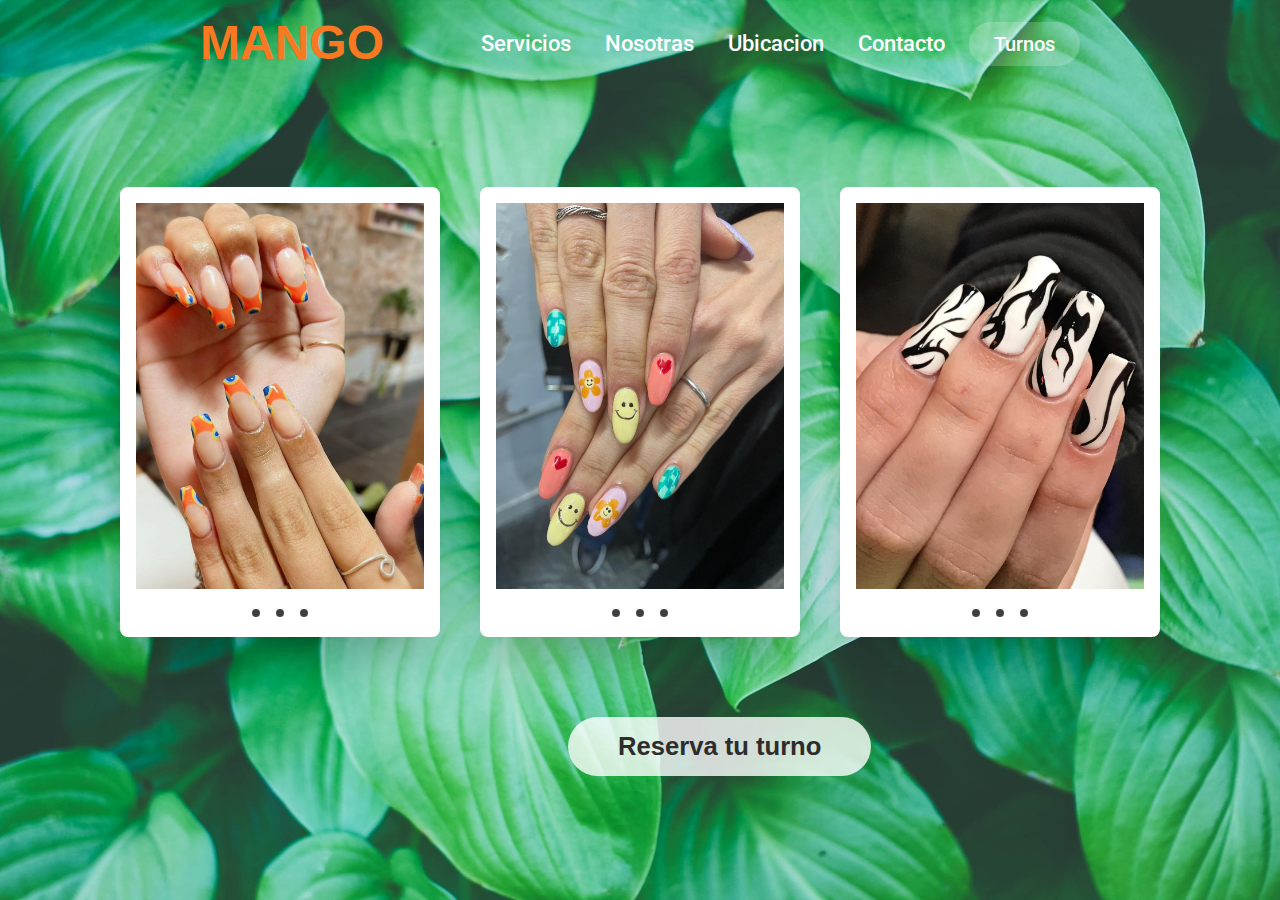
<file: index.html>
<!DOCTYPE html>
<html lang="es">
  <head>
    <meta charset="UTF-8" />
    <meta http-equiv="X-UA-Compatible" content="IE=edge" />
    <meta name="viewport" content="width=device-width, initial-scale=1.0" />
    <link rel="stylesheet" href="css/styles.css" />
    <link
      rel="stylesheet"
      href="https://cdnjs.cloudflare.com/ajax/libs/font-awesome/6.4.0/css/all.min.css"
      integrity="sha512-iecdLmaskl7CVkqkXNQ/ZH/XLlvWZOJyj7Yy7tcenmpD1ypASozpmT/E0iPtmFIB46ZmdtAc9eNBvH0H/ZpiBw=="
      crossorigin="anonymous"
      referrerpolicy="no-referrer"
    />
    <title>Mango Nails&Beauty</title>
  </head>
  <body>
    <header>
      <a href="index.html" class="brand">MANGO</a>
      <div class="menu-btn"></div>
      <div class="navigation">
        <div class="navigation-items">
          <a href="service.html">Servicios</a>
          <a href="#">Nosotras</a>
          <a href="#">Ubicacion</a>
          <a href="#">Contacto</a>
          <a href="https://test123.nicasys.ar/" class="btn-turnos">Turnos</a>
        </div>
      </div>
    </header>

    <section class="home">
      <div class="content">
        <div class="slider-wrapper slider-pmaxwmarg">
          <div class="slider">
            <img
              src="img/uñas/258751448_1305770266519343_3861193756973970611_n.jpg"
              alt="uñas1"
              class="slide1"
              id="slide1"
            />
            <img
              src="img/uñas/291589480_1054004661915465_8070044350767184376_n.jpg"
              alt="uñas2"
              class="slide2"
              id="slide2"
            />
            <img
              src="img/uñas/291605928_1033148363999188_7965193248808920447_n.jpg"
              alt="uñas3"
              class="slide3"
              id="slide3"
            />
          </div>
          <div class="slider-nav">
            <a href="#slide1"></a>
            <a href="#slide2"></a>
            <a href="#slide3"></a>
          </div>
        </div>
        <div class="slider-wrapper-2 slider-pmaxwmarg">
          <div class="slider">
            <img
              src="img/uñas/291628297_1376668499481774_2627370178949680066_n.jpg"
              alt="uñas4"
              class="slide4"
              id="slide4"
            />
            <img
              src="img/uñas/291726114_454820536482282_2661721811969067390_n.jpg"
              alt="uñas5"
              class="slide5"
              id="slide5"
            />
            <img
              src="img/uñas/291993462_3196660680608203_8973906679059840340_n.jpg"
              alt="uñas6"
              class="slide6"
              id="slide6"
            />
          </div>
          <div class="slider-nav">
            <a href="#slide4"></a>
            <a href="#slide5"></a>
            <a href="#slide6"></a>
          </div>
        </div>
        <div class="slider-wrapper-3 slider-pmaxwmarg">
          <div class="slider">
            <img
              src="img/uñas/298250066_3327655904132616_2809541928363311021_n (1).jpg"
              alt="uñas7"
              class="slide7"
              id="slide7"
            />
            <img
              src="img/uñas/298346273_1406585856507424_2612470811240037569_n.jpg"
              alt="uñas8"
              class="slide8"
              id="slide8"
            />
            <img
              src="img/uñas/298379493_2169440673234022_869848363907867679_n.jpg"
              alt="uñas9"
              class="slide9"
              id="slide9"
            />
          </div>
          <div class="slider-nav">
            <a href="#slide7"></a>
            <a href="#slide8"></a>
            <a href="#slide9"></a>
          </div>
        </div>
        <div class="div"></div>
        <div class="btn-box">
          <a
            href="https://test123.nicasys.ar/"
            target="_blank"
            class="cta-btn try"
            >Reserva tu turno</a
          >
        </div>
        <div class="media-icons">
          <a href="https://www.instagram.com/mango_nailart/" target="_blank"
            ><i class="fa-brands fa-instagram"></i
          ></a>
          <a href="#"><i class="fa-brands fa-facebook-f"></i></a>
          <a
            href="https://api.whatsapp.com/send?phone=5491135640676"
            target="_blank"
            ><i class="fa-brands fa-whatsapp"></i
          ></a>
        </div>
      </div>
    </section>
   
    </section>

    <script type="text/javascript">
      //javascript of responsive navigationm menu
      const menuBtn = document.querySelector(".menu-btn");
      const navigation = document.querySelector(".navigation");

      menuBtn.addEventListener("click", () => {
        menuBtn.classList.toggle("active");
        navigation.classList.toggle("active");
      });
    </script>
  </body>
</html>
</file>
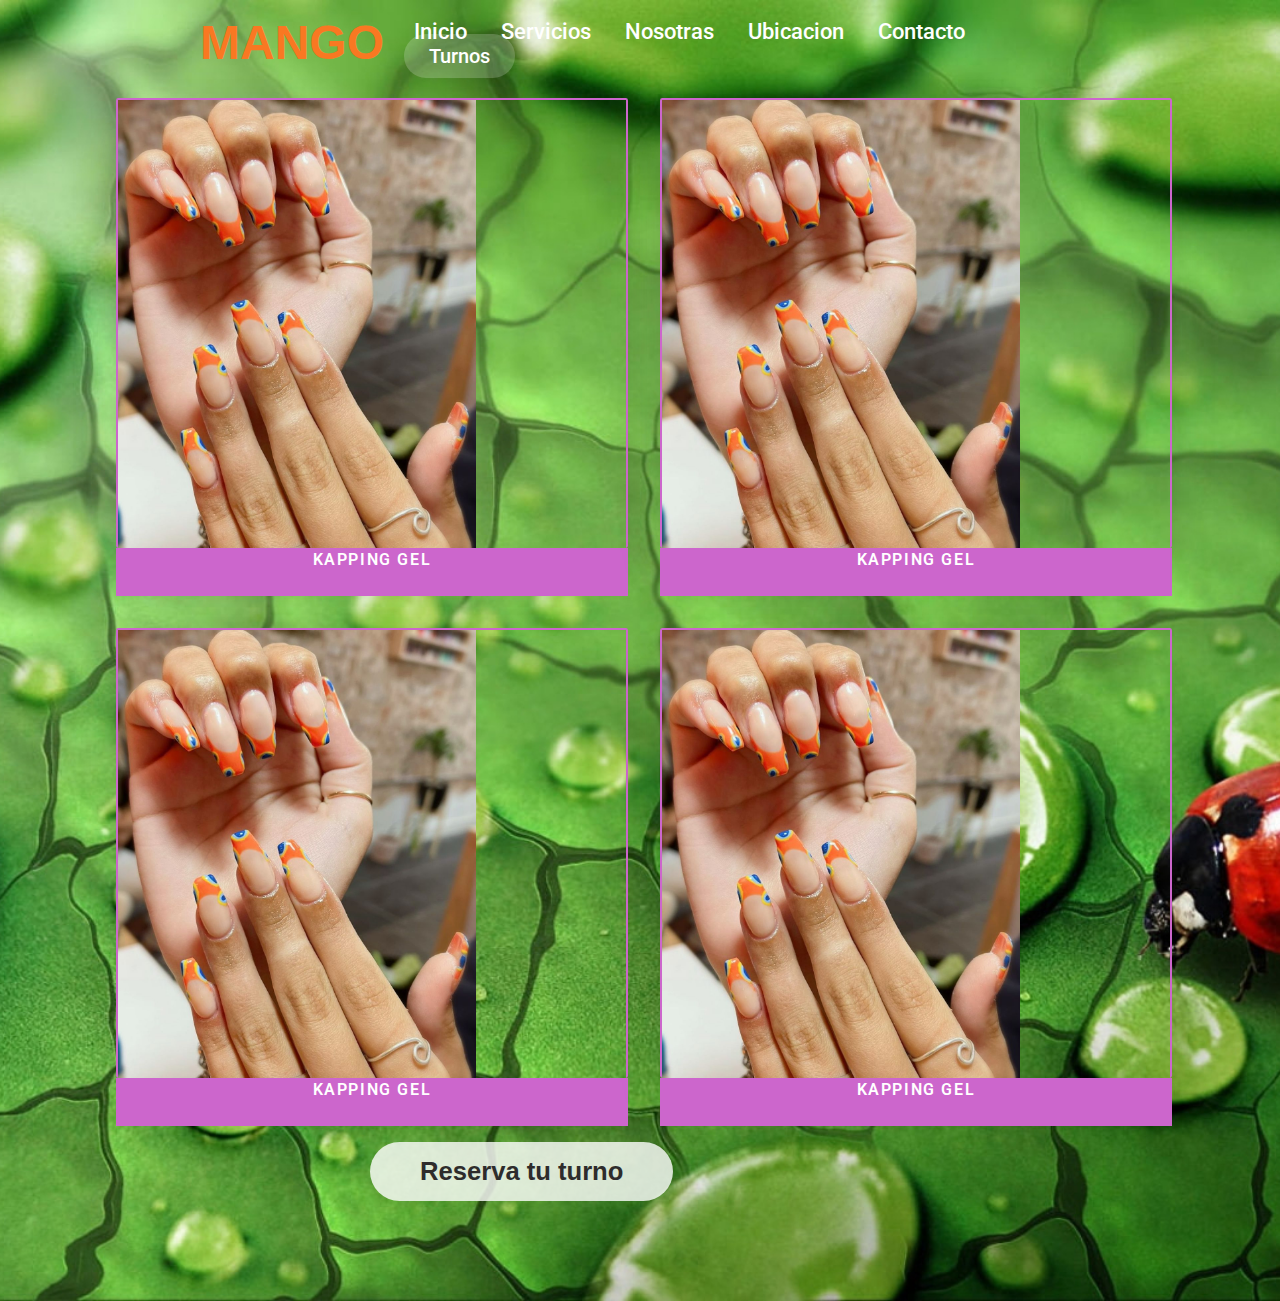
<file: service.html>
<!DOCTYPE html>
<html lang="es">
  <head>
    <meta charset="UTF-8" />
    <meta http-equiv="X-UA-Compatible" content="IE=edge" />
    <meta name="viewport" content="width=device-width, initial-scale=1.0" />
    <link rel="stylesheet" href="css/service.css" />
    <link
      rel="stylesheet"
      href="https://cdnjs.cloudflare.com/ajax/libs/font-awesome/6.4.0/css/all.min.css"
      integrity="sha512-iecdLmaskl7CVkqkXNQ/ZH/XLlvWZOJyj7Yy7tcenmpD1ypASozpmT/E0iPtmFIB46ZmdtAc9eNBvH0H/ZpiBw=="
      crossorigin="anonymous"
      referrerpolicy="no-referrer"
    />
    <title>Servicios | Mango | Nails&Beauty</title>
  </head>
  <body>
    <header>
      <a href="#" class="brand">MANGO</a>
      <div class="menu-btn"></div>
      <div class="navigation">
        <div class="navigation-items">
          <a href="index.html">Inicio</a>
          <a href="service.html">Servicios</a>
          <a href="nosotras.html">Nosotras</a>
          <a href="ubicacion.html">Ubicacion</a>
          <a href="contacto.html">Contacto</a>
          <a href="https://test123.nicasys.ar/" class="btn-turnos">Turnos</a>
        </div>
      </div>
    </header>

    <section class="home">
      <div class="content">
        <div class="container">
          <div class="manos">
            <div class="img">
               <a href="">
                <img
              src="img/uñas/258751448_1305770266519343_3861193756973970611_n.jpg"
              alt="uñas1"
              class="slide1"
              id="slide1"
            />
               </a> 
            </div>
            <div class="div-text">
              <h3 class="box-text"><span class="text">KAPPING GEL</span></h3>
            </div>
          </div>
          <div class="manos semi">
            <div class="img">
               <a href="">
                <img
              src="img/uñas/258751448_1305770266519343_3861193756973970611_n.jpg"
              alt="uñas1"
              class="slide1"
              id="slide1"
            />
               </a> 
            </div>
            <div class="div-text">
              <h3 class="box-text"><span class="text">KAPPING GEL</span></h3>
            </div>
          </div>
          <div class="manos esculpidas">
            <div class="img">
               <a href="">
                <img
              src="img/uñas/258751448_1305770266519343_3861193756973970611_n.jpg"
              alt="uñas1"
              class="slide1"
              id="slide1"
            />
               </a> 
            </div>
            <div class="div-text">
              <h3 class="box-text"><span class="text">KAPPING GEL</span></h3>
            </div>
          </div>
          <div class="manos makeup">
            <div class="img">
               <a href="">
                <img
              src="img/uñas/258751448_1305770266519343_3861193756973970611_n.jpg"
              alt="uñas1"
              class="slide1"
              id="slide1"
            />
               </a> 
            </div>
            <div class="div-text">
              <h3 class="box-text"><span class="text">KAPPING GEL</span></h3>
            </div>
          </div>
        </div>
        
        <div class="media-icons">
          <a href="https://www.instagram.com/mango_nailart/" target="_blank"
            ><i class="fa-brands fa-instagram"></i
          ></a>
          <a href="#"><i class="fa-brands fa-facebook-f"></i></a>
          <a
            href="https://api.whatsapp.com/send?phone=5491135640676"
            target="_blank"
            ><i class="fa-brands fa-whatsapp"></i
          ></a>
        </div>
      </div>
      <div class="btn-box">
          <a
            href="https://test123.nicasys.ar/"
            target="_blank"
            class="cta-btn try"
            >Reserva tu turno</a
          >
        </div>
    </section>
   
    </section>

    <script type="text/javascript">
      //javascript of responsive navigationm menu
      const menuBtn = document.querySelector(".menu-btn");
      const navigation = document.querySelector(".navigation");

      menuBtn.addEventListener("click", () => {
        menuBtn.classList.toggle("active");
        navigation.classList.toggle("active");
      });
    </script>
  </body>
</html>
</file>
<file: css/styles.css>
@import url("https://fonts.cdnfonts.com/css/walbaum-60pt");
/* font-family: 'Walbaum 60pt', sans-serif; */
@import url("https://fonts.cdnfonts.com/css/fournier-mt-std");
/* font-family: 'Fournier MT Std', sans-serif; */
@import url("https://fonts.googleapis.com/css2?family=Poppins:wght@400;800&family=Raleway&family=Roboto:wght@300;400&display=swap");

/* font-family: 'Poppins', sans-serif;
font-family: 'Raleway', sans-serif;
font-family: 'Roboto', sans-serif; */

html {
  scroll-behavior: smooth;
  box-sizing: border-box;
}
*,
*:before,
*:after {
  padding: 0;
  margin: 0;
  box-sizing: inherit;
  text-decoration: none;
}
body {
  font-family: "Roboto", sans-serif;
}

header {
  z-index: 999;
  position: absolute;
  top: 0;
  left: 0;
  width: 100%;
  display: flex;
  justify-content: space-between;
  align-items: center;
  padding: 15px 200px;
  transition: 0.5 ease;
}

header .brand {
  color: #f97822;
  font-size: 3em;
  font-weight: 800;
  text-transform: uppercase;
  text-decoration: none;
  font-family: "Walbaum 60pt", sans-serif;
}

header .navigation {
  position: relative;
}
header .navigation .navigation-items a {
  position: relative;
  color: #fff;
  font-size: 1.4em;
  font-weight: 500;
  text-decoration: none;
  margin-left: 30px;
  transition: 0.3s ease;
}

header .navigation .navigation-items a:before {
  content: "";
  position: absolute;
  background-color: #fff;
  width: 0;
  height: 3px;
  bottom: 0;
  left: 0;
  transition: 0.3s ease;
}
header .navigation .navigation-items a:hover:before {
  width: 100%;
}
header .navigation .navigation-items .btn-turnos {
  color: #ffffff;
  margin-left: 20px;
  padding: 10px 25px;
  font-size: 20px;
  background: rgba(255, 255, 255, 0.2);
  border-radius: 50px;
}
header .navigation .navigation-items .btn-turnos:hover {
  background-color: #ffffff;
  color: #2e2c2c;
}
.slider-pmaxwmarg {
  position: relative;
  max-width: 20rem;

  margin: 5rem auto;
}
.slider::-webkit-scrollbar {
  display: none;
}
::-webkit-scrollbar {
  display: none;
}
.content {
  display: grid;
  grid-template-columns: repeat(3, 1fr);
}
.slider {
  display: flex;
  height: 50vh;
  overflow-x: auto;
  scroll-snap-type: x mandatory;
  scroll-behavior: smooth;
  box-shadow: 0 1.5rem 3rem -0.75rem hsla(0, 0%, 0%, 0.25);
  border-radius: 0.5rem;
  border-bottom: 3rem solid white;
  border-left: 1rem solid white;
  border-top: 1rem solid white;
  border-right: 1rem solid white;
}
.slider img {
  /* display: flex; */
  flex: 1 0 100%;
  scroll-snap-align: start;
  object-fit: cover;

  width: 100%;
  height: 100%;
}
.slider-nav {
  display: flex;
  column-gap: 1rem;
  position: absolute;
  bottom: 1.25rem;
  left: 50%;
  transform: translateX(-50%);
  z-index: 1;
}
.slider-nav a {
  width: 0.5rem;
  height: 0.5rem;
  border-radius: 50%;
  background-color: #000000;
  opacity: 0.75;
  transition: opacity ease 250ms;
}
.slider-nav a:hover {
  opacity: 1;
}

section {
  padding: 100px;
}

.home {
  position: relative;
  width: 100%;
  min-height: 100vh;
  display: flex;
  justify-content: center;
  flex-direction: column;
  background: url(../img/hero-image.jpg);
  background-repeat: no-repeat;
  background-position: center;
  background-size: cover;
  padding-top: 32px;
}
.home .content {
  z-index: 888;
  color: #fff;
  margin-top: 50px;
}
.btn-box {
  display: flex;
  left: 50%;
  transform: translateX(30%);
}
.cta-btn {
  background-color: rgba(255, 255, 255, 0.8);
  padding: 15px 50px;
  border-radius: 50px;
  color: #2e2c2c;
  font-family: "Fournier MT Std", sans-serif !important;
  font-weight: 700;
  font-size: 1.6rem;
}
.cta-btn:hover {
  background-color: #ffffff;
  transition: 0.7s ease;
}

.home .media-icons {
  z-index: 888;
  position: absolute;
  top: 40%;
  right: 30px;
  display: flex;
  flex-direction: column;
  transition: 0.5s ease;
}

.home .media-icons a {
  color: #fff;
  font-size: 1.6em;
  transition: 0.3s ease;
}
.home .media-icons a:not(:last-child) {
  margin-bottom: 20px;
}
.home .media-icons a:hover {
  transform: scale(1.3);
}

@media (max-width: 1040px) {
  header {
    padding: 10px 20px;
  }
  .btn-box {
    transform: translateX(34%);
  }
  .home .media-icons {
    right: 15px;
  }
  header .navigation {
    display: none;
  }
  header .navigation.active {
    position: fixed;
    width: 100%;
    height: 100vh;
    top: 0;
    left: 0;
    display: flex;
    justify-content: center;
    align-items: center;
    background: rgba(1, 1, 1, 0.5);
  }
  header .navigation .navigation-items a {
    color: #222;
    font-size: 1.3em;
    margin: 20px;
  }
  header .navigation .navigation-items a::before {
    background-color: #222;
    height: 3px;
  }
  header .navigation .navigation-items {
    background-color: #fff;
    width: 600px;
    max-width: 600px;
    margin: 20px;
    padding: 40px;
    display: flex;
    flex-direction: column;
    align-items: center;
    border-radius: 5px;
    box-shadow: 0 5px 25px rgb(1, 1, 1 /20%);
  }
  header .navigation .navigation-items .btn-turnos {
    color: #2e2c2c;
  }
  .menu-btn {
    background: url(../img/icons8-menu-rounded-50.png) no-repeat;
    background-size: 30px;
    background-position: center;
    width: 40px;
    height: 40px;
    cursor: pointer;
    transition: 0.3s ease;
  }
  .menu-btn.active {
    z-index: 999;
    background: url(../img/icons8-close-30.png) no-repeat;
    background-size: 25px;
    background-position: center;
    transition: 0.3s ease;
  }
  .content {
    display: inline;
  }
}
@media (max-width: 720px) {
  .btn-box {
    transform: translateX(5%);
  }
  .cta-btn {
    padding: 20px 30px;
  }
}
</file>
<file: css/service.css>
@import url("https://fonts.cdnfonts.com/css/walbaum-60pt");
/* font-family: 'Walbaum 60pt', sans-serif; */
@import url("https://fonts.cdnfonts.com/css/fournier-mt-std");
/* font-family: 'Fournier MT Std', sans-serif; */
@import url("https://fonts.googleapis.com/css2?family=Poppins:wght@400;800&family=Raleway&family=Roboto:wght@300;400&display=swap");
@import url("https://fonts.googleapis.com/css2?family=Raleway:wght@400;800&display=swap");
@import url("https://fonts.cdnfonts.com/css/monument-extended");
/* font-family: 'Poppins', sans-serif;
font-family: 'Raleway', sans-serif;
font-family: 'Roboto', sans-serif; */
@font-face {
  font-family: "IntegralCF-Regular";
  src: local(
      "https://cdn.shopify.com/s/files/1/0561/3898/9704/files/IntegralCF-Regular.woff?v=1645097830"
    ),
    local("Integral-CF-Regular"),
    url("https://cdn.shopify.com/s/files/1/0561/3898/9704/files/IntegralCF-Regular.woff2")
      format("woff2");
  font-weight: 400;
  font-style: normal;
}

@font-face {
  font-family: "IntegralCF-Regular";
  src: url(https://cdn.shopify.com/s/files/1/0561/3898/9704/files/IntegralCF-Regular.woff?v=1645097830)
    format("woff");
  font-weight: 600;
  font-style: bold;
}

html {
  scroll-behavior: smooth;
  box-sizing: border-box;
}
*,
*:before,
*:after {
  padding: 0;
  margin: 0;
  box-sizing: inherit;
  text-decoration: none;
}
body {
  font-family: "Roboto", sans-serif;
}

header {
  z-index: 999;
  position: absolute;
  top: 0;
  left: 0;
  width: 100%;
  display: flex;
  justify-content: space-between;
  align-items: center;
  padding: 15px 200px;
  transition: 0.5 ease;
}

header .brand {
  color: #f97822;
  font-size: 3em;
  font-weight: 800;
  text-transform: uppercase;
  text-decoration: none;
  font-family: "Walbaum 60pt", sans-serif;
}

header .navigation {
  position: relative;
}
header .navigation .navigation-items a {
  position: relative;
  color: #fff;
  font-size: 1.4em;
  font-weight: 500;
  text-decoration: none;
  margin-left: 30px;
  transition: 0.3s ease;
}

header .navigation .navigation-items a:before {
  content: "";
  position: absolute;
  background-color: #fff;
  width: 0;
  height: 3px;
  bottom: 0;
  left: 0;
  transition: 0.3s ease;
}
header .navigation .navigation-items a:hover:before {
  width: 100%;
}
header .navigation .navigation-items .btn-turnos {
  color: #ffffff;
  margin-left: 20px;
  padding: 10px 25px;
  font-size: 20px;
  background: rgba(255, 255, 255, 0.2);
  border-radius: 50px;
}
header .navigation .navigation-items .btn-turnos:hover {
  background-color: #ffffff;
  color: #2e2c2c;
}

/* .content {
  display: grid;
  grid-template-columns: repeat(2, 1fr);
} */
.container {
  display: grid;
  grid-template-columns: repeat(2, 1fr);
}
.manos {
  margin: 1rem 1rem;
}
.manos .img a {
  display: flex;
  width: 40vw;
  height: 50vh;
  box-shadow: 0 1.5rem 3rem -0.75rem hsla(0, 0%, 0%, 0.25);
  border-radius: 0.15rem;
  border-left: 0.15rem solid #cc66cc;
  border-right: 0.15rem solid #cc66cc;
  border-top: 0.15rem solid #cc66cc;
}
.manos .img a img {
  display: flex;
  object-fit: cover;
}

.div-text {
  background-color: #cc66cc;
  max-width: 40vw;
  height: 3rem;
  text-align: center;
}
.text {
  font-family: "roboto", sans-serif !important;
  font-size: 1rem;
  font-weight: 600;
  letter-spacing: 0.1rem;
}
/* .div-text .box-text {
  text-align: center;
} */
.div-text .box-text .text {
  color: #fff;
}
section {
  padding: 100px;
}

.home {
  position: relative;
  width: 100%;
  min-height: 100vh;
  display: flex;
  justify-content: center;
  flex-direction: column;
  background: url(../img/descarga.jpg);
  background-repeat: no-repeat;
  background-position: center;
  background-size: cover;
  padding-top: 32px;
}
.home .content {
  z-index: 888;
  color: #fff;
  margin-top: 50px;
}
.btn-box {
  display: flex;
  left: 50%;
  transform: translateX(25%);
}
.cta-btn {
  background-color: rgba(255, 255, 255, 0.8);
  padding: 15px 50px;
  border-radius: 50px;
  color: #2e2c2c;
  font-family: "Fournier MT Std", sans-serif !important;
  font-weight: 700;
  font-size: 1.6rem;
}
.cta-btn:hover {
  background-color: #ffffff;
  transition: 0.7s ease;
}

.home .media-icons {
  z-index: 888;
  position: absolute;
  top: 40%;
  right: 30px;
  display: flex;
  flex-direction: column;
  transition: 0.5s ease;
}

.home .media-icons a {
  color: #fff;
  font-size: 1.6em;
  transition: 0.3s ease;
}
.home .media-icons a:not(:last-child) {
  margin-bottom: 20px;
}
.home .media-icons a:hover {
  transform: scale(1.3);
}

@media (max-width: 1040px) {
  header {
    padding: 10px 20px;
  }
  .btn-box {
    transform: translateX(34%);
  }
  .home .media-icons {
    right: 15px;
  }
  header .navigation {
    display: none;
  }
  header .navigation.active {
    position: fixed;
    width: 100%;
    height: 100vh;
    top: 0;
    left: 0;
    display: flex;
    justify-content: center;
    align-items: center;
    background: rgba(1, 1, 1, 0.5);
  }
  header .navigation .navigation-items a {
    color: #222;
    font-size: 1.3em;
    margin: 20px;
  }
  header .navigation .navigation-items a::before {
    background-color: #222;
    height: 3px;
  }
  header .navigation .navigation-items {
    background-color: #fff;
    width: 600px;
    max-width: 600px;
    margin: 20px;
    padding: 40px;
    display: flex;
    flex-direction: column;
    align-items: center;
    border-radius: 5px;
    box-shadow: 0 5px 25px rgb(1, 1, 1 /20%);
  }
  header .navigation .navigation-items .btn-turnos {
    color: #2e2c2c;
  }
  .menu-btn {
    background: url(../img/icons8-menu-rounded-50.png) no-repeat;
    background-size: 30px;
    background-position: center;
    width: 40px;
    height: 40px;
    cursor: pointer;
    transition: 0.3s ease;
  }
  .menu-btn.active {
    z-index: 999;
    background: url(../img/icons8-close-30.png) no-repeat;
    background-size: 25px;
    background-position: center;
    transition: 0.3s ease;
  }
  .content {
    display: inline;
  }
}
</file>
